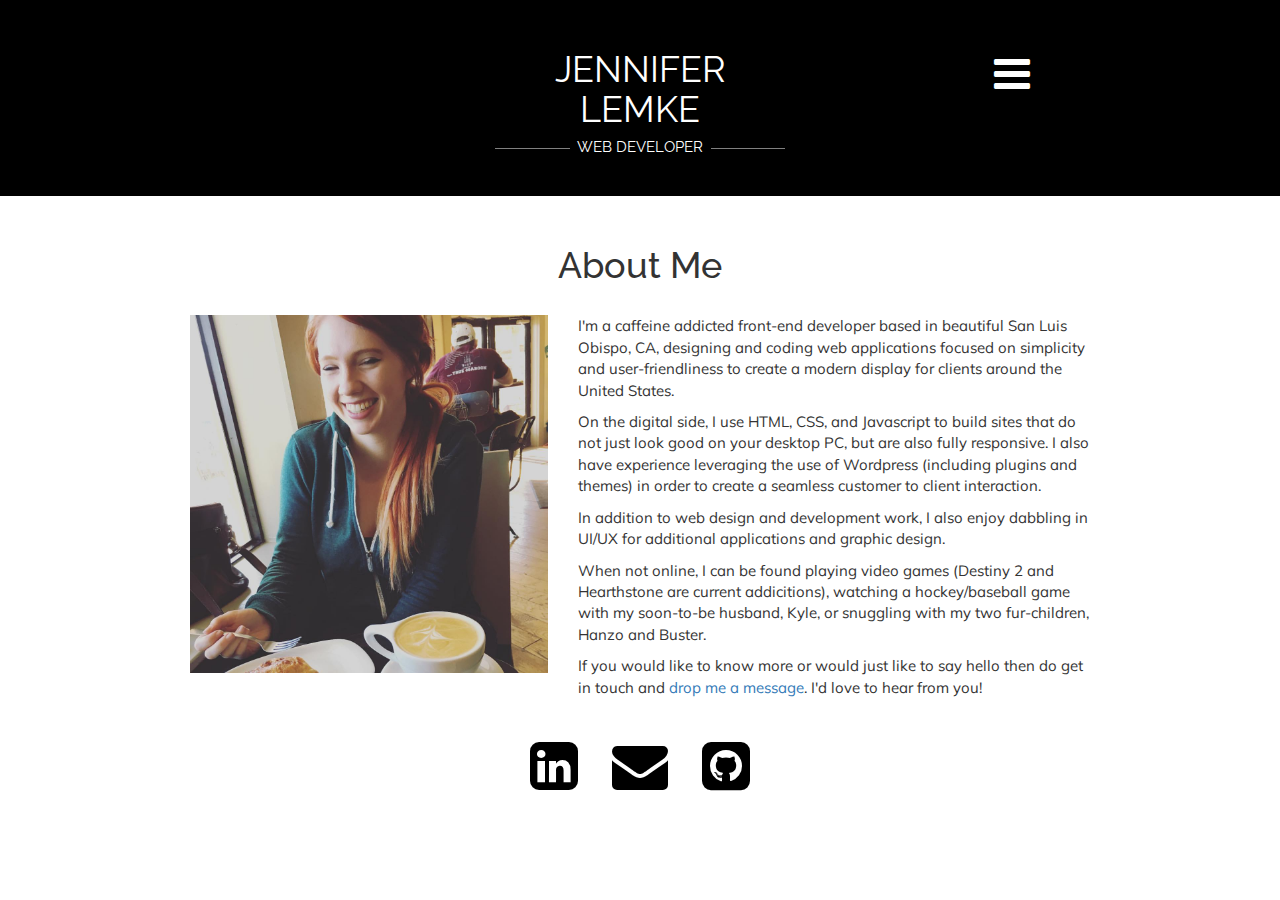
<file: about.html>
<!DOCTYPE html>
<html>

<head>
	
	<!-- Designed and Coded by: Jennifer Lemke -->
	<!-- Last Updated: 10/25/2017 -->
	
	<!-- Meta -->
	<meta charset="utf-8">
	<meta name="viewport" content="width=device-width, initial-scale=1.0">
  
	<!-- Stylesheets -->
	<link rel="stylesheet" href="./css/bootstrap.min.css">
	<link href="./css/style.css" rel="stylesheet">
	<link rel="stylesheet" href="./fonts/font-awesome-4.7.0/css/font-awesome.min.css">
	<link rel="stylesheet" href="./css/jquery.sidr.dark.css">
	<link href="https://fonts.googleapis.com/css?family=Raleway:100,200,300,400,700" rel="stylesheet">
	<link href="https://fonts.googleapis.com/css?family=Muli" rel="stylesheet">
	
	<!-- Javascript -->
	<script src="./js/jQuery.js"></script> 
	<script src="./js/image-hover.js"></script>
	<script src="./js/jquery.sidr.min.js"></script>
  
 

</head>

<body>
	<div class = "container">
		<header class="row" style = "background-color: #000000">
			<div class = "col-md-3 center-align">
				<h1 class = "white">Jennifer Lemke</h1>
				<h4 class = "white">Web Developer</h4>
			</div>
			<a id="simple-menu" href="#sidr"><i class="fa fa-bars fa-3x white" aria-hidden="true"></i></a>
			<div id="sidr">
				<ul>
					<li><a href="./index.html">Home</a></li>
					<li class = "active"><a href="#">About</a></li>
					<li><a href="./projects.html">Projects</a></li>
				</ul>
			</div>
			<script>
				$(document).ready(function() {
				$('#simple-menu').sidr();
				});
			</script>
		</header>


		<section>
            <div class="row content">
				<div class = "col-md-9 center">
            	<div class="col-md-12 center-align">
            		<h1>About Me</h1>
            	</div>
              <div class="col-md-5 about">
				<img class="img-responsive project-img" src="./images/about.jpg"/>
              </div> 
              <div class="col-md-7 about">
                <p>I'm a caffeine addicted front-end developer based in beautiful San Luis Obispo, CA, designing and coding web applications focused on simplicity and user-friendliness to create a modern display for clients around the United States.</p>

				<p>On the digital side, I use HTML, CSS, and Javascript to build sites that do not just look good on your desktop PC, but are also fully responsive. I also have experience leveraging the use of Wordpress (including plugins and themes) in order to create a seamless customer to client interaction.</p>
                <p>In addition to web design and development work, I also enjoy dabbling in UI/UX for additional applications and graphic design.</p>
				<p>When not online, I can be found playing video games (Destiny 2 and Hearthstone are current addicitions), watching a hockey/baseball game with my soon-to-be husband, Kyle, or snuggling with my two fur-children, Hanzo and Buster.</p>
				<p>If you would like to know more or would just like to say hello then do get in touch and <a href="mailto:jklemke03@gmail.com">drop me a message</a>. I'd love to hear from you!</p>	
              </div>
            </div>
		</div>
		</section>
       </div>
	   
		<footer>
			<div class="social center-align">
				<ul class="fa-ul">
					<li><a href = "https://www.linkedin.com/in/jennifer-lemke-31a90880/"><i class="fa fa-linkedin-square fa-4x" aria-hidden="true"></i></a></li>
					<li><a href = "mailto:jklemke03@gmail.com"><i class="fa fa-envelope fa-4x" aria-hidden="true"></i></a></li>
					<li><a href = "https://github.com/jklemke03"><i class="fa fa-github-square fa-4x" aria-hidden="true"></a></i>
				</ul>
			</div>
		</footer>

	</div>
</body>
</html>
</file>
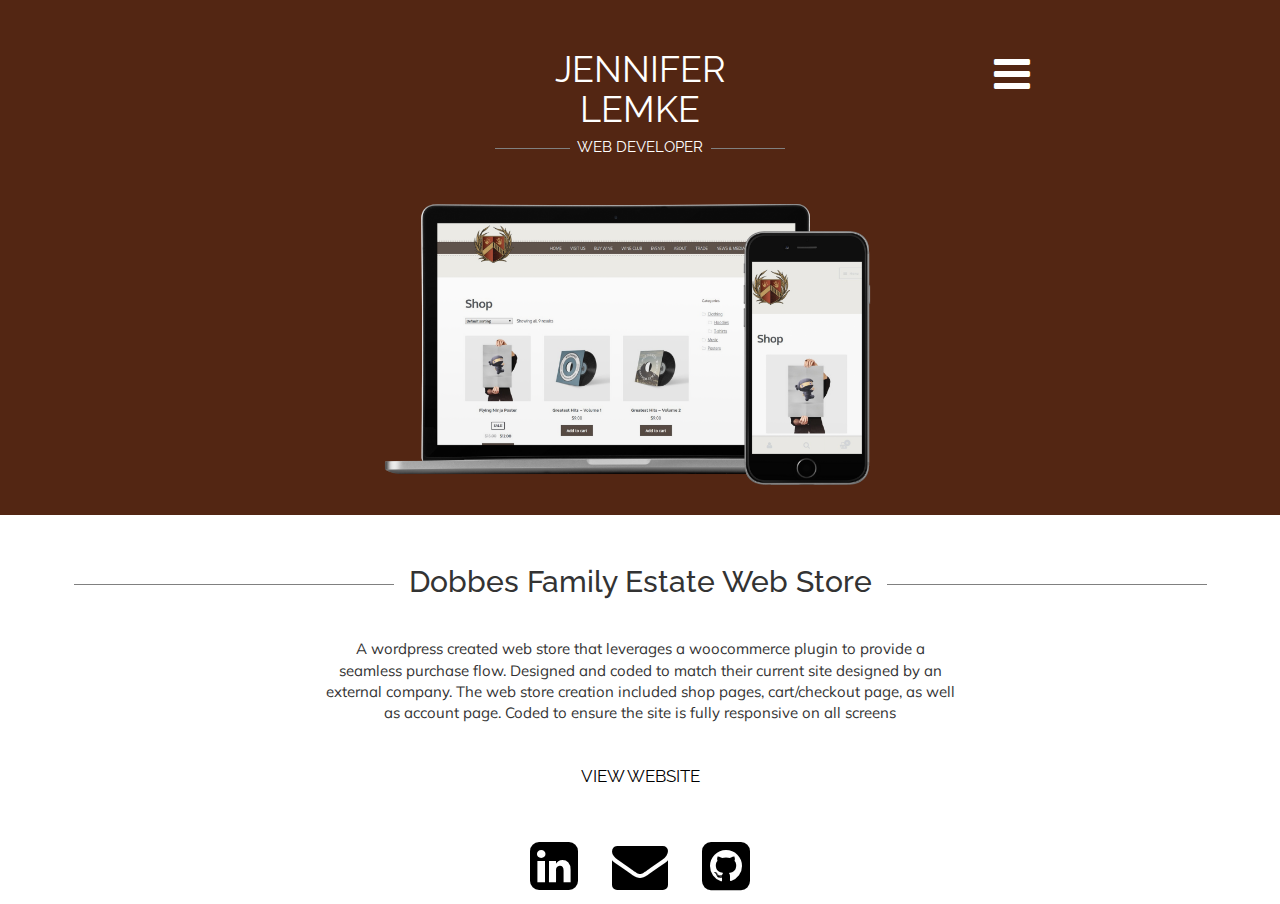
<file: dobbes.html>
<!DOCTYPE html>
<html>

<head>
	
	<!-- Designed and Coded by: Jennifer Lemke -->
	<!-- Last Updated: 10/25/2017 -->
	
	<!-- Meta -->
	<meta charset="utf-8">
	<meta name="viewport" content="width=device-width, initial-scale=1.0">
  
	<!-- Stylesheets -->
	<link rel="stylesheet" href="./css/bootstrap.min.css">
	<link href="./css/style.css" rel="stylesheet">
	<link rel="stylesheet" href="./fonts/font-awesome-4.7.0/css/font-awesome.min.css">
	<link rel="stylesheet" href="./css/jquery.sidr.dark.css">
	<link href="https://fonts.googleapis.com/css?family=Raleway:100,200,300,400,700" rel="stylesheet">
	<link href="https://fonts.googleapis.com/css?family=Muli" rel="stylesheet">
	
	<!-- Javascript -->
	<script src="./js/jQuery.js"></script> 
	<script src="./js/image-hover.js"></script>
	<script src="./js/jquery.sidr.min.js"></script>
  
 

</head>

<body>
	<div class = "container">
		<header class="row" style = "background-color: #532613">
			<div class = "col-md-3 center-align">
				<h1 class = "white">Jennifer Lemke</h1>
				<h4 class = "white">Web Developer</h4>
			</div>
			<a id="simple-menu" href="#sidr"><i class="fa fa-bars fa-3x white" aria-hidden="true"></i></a>
			<div id="sidr">
				<ul>
					<li><a href="./index.html">Home</a></li>
					<li><a href="./about.html">About</a></li>
					<li><a href="./projects.html">Projects</a></li>
				</ul>
			</div>
			<script>
				$(document).ready(function() {
				$('#simple-menu').sidr();
				});
			</script>
		</header>

		<section class = "row" style = "background-color: #532613">
			<div class = "col-md-5 section-image center-align">
				<img class = "img-responsive" src="./images/dobbes_2.png">
			</div>
		</section>
		<section class = "row">
			<div class = "col-md-6 center-align proj_detail">
				<h2>Dobbes Family Estate Web Store</h2>
				<p>A wordpress created web store that leverages a woocommerce plugin to provide a seamless purchase flow. Designed and coded to match their current site designed by an external company.
					The web store creation included shop pages, cart/checkout page, as well as account page. Coded to ensure the site is fully responsive on all screens</p>
				<a href = "http://6e6.8ca.myftpupload.com/">View Website</a>
			</div>
		</section>



		<footer>
			<div class="social center-align">
				<ul class="fa-ul">
					<li><a href = "https://www.linkedin.com/in/jennifer-lemke-31a90880/"><i class="fa fa-linkedin-square fa-4x" aria-hidden="true"></i></a></li>
					<li><a href = "mailto:jklemke03@gmail.com"><i class="fa fa-envelope fa-4x" aria-hidden="true"></i></a></li>
					<li><a href = "https://github.com/jklemke03"><i class="fa fa-github-square fa-4x" aria-hidden="true"></a></i>
				</ul>
			</div>
		</footer>

	</div>
</body>
</html>
</file>
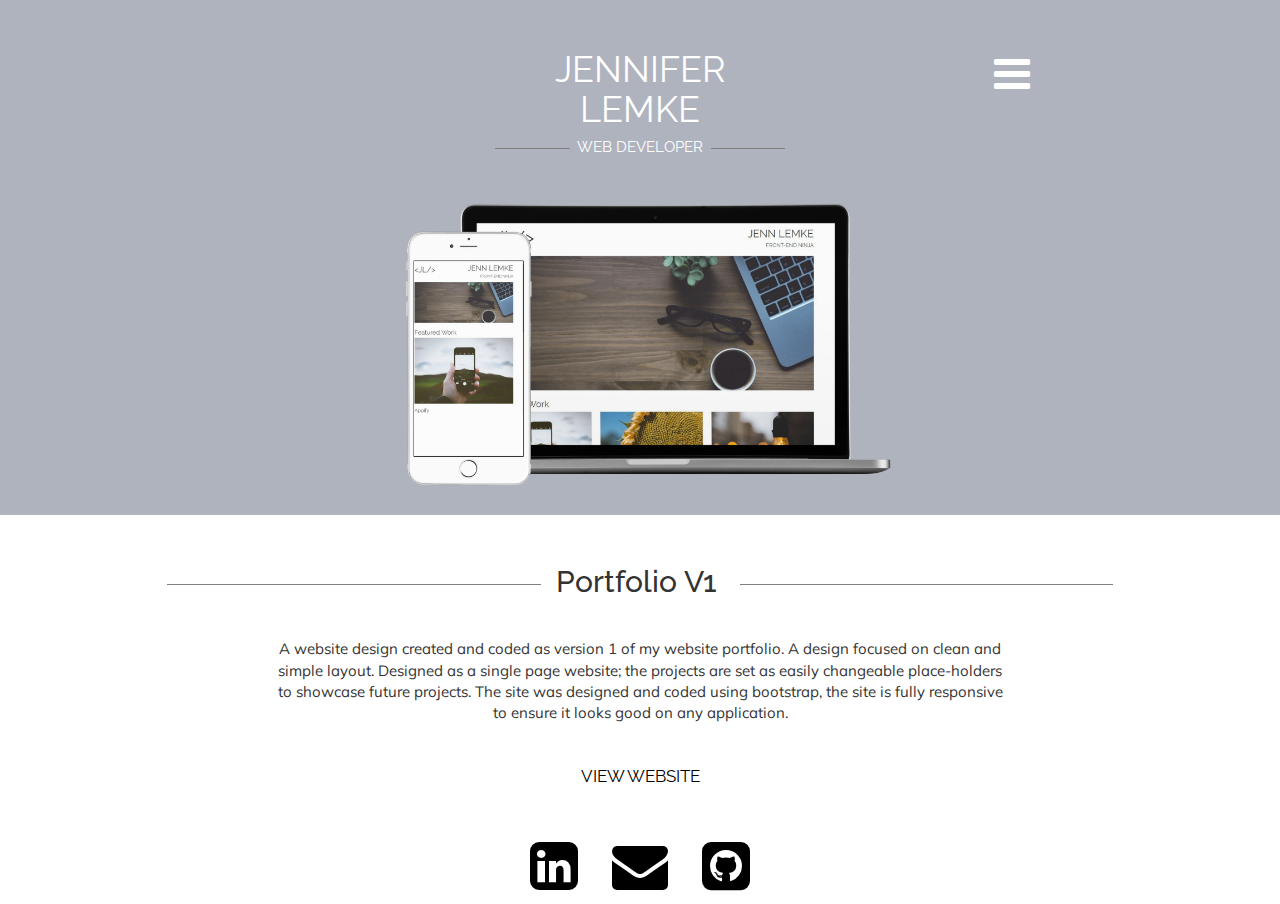
<file: portfolio.html>
<!DOCTYPE html>
<html>

<head>
	
	<!-- Designed and Coded by: Jennifer Lemke -->
	<!-- Last Updated: 10/25/2017 -->
	
	<!-- Meta -->
	<meta charset="utf-8">
	<meta name="viewport" content="width=device-width, initial-scale=1.0">
  
	<!-- Stylesheets -->
	<link rel="stylesheet" href="./css/bootstrap.min.css">
	<link href="./css/style.css" rel="stylesheet">
	<link rel="stylesheet" href="./fonts/font-awesome-4.7.0/css/font-awesome.min.css">
	<link rel="stylesheet" href="./css/jquery.sidr.dark.css">
	<link href="https://fonts.googleapis.com/css?family=Raleway:100,200,300,400,700" rel="stylesheet">
	<link href="https://fonts.googleapis.com/css?family=Muli" rel="stylesheet">
	
	<!-- Javascript -->
	<script src="./js/jQuery.js"></script> 
	<script src="./js/image-hover.js"></script>
	<script src="./js/jquery.sidr.min.js"></script>
  
 

</head>

<body>
	<div class = "container">
		<header class="row" style = "background-color: #AFB3BE">
			<div class = "col-md-3 center-align">
				<h1 class = "white">Jennifer Lemke</h1>
				<h4 class = "white">Web Developer</h4>
			</div>
			<a id="simple-menu" href="#sidr"><i class="fa fa-bars fa-3x white" aria-hidden="true"></i></a>
			<div id="sidr">
				<ul>
					<li><a href="./index.html">Home</a></li>
					<li><a href="./about.html">About</a></li>
					<li><a href="./projects.html">Projects</a></li>
				</ul>
			</div>
			<script>
				$(document).ready(function() {
				$('#simple-menu').sidr();
				});
			</script>
		</header>

		<section class="row" style = "background-color: #AFB3BE">
			<div class = "col-md-5 section-image center-align">
				<img class = "img-responsive" src="./images/portfolio.png">
			</div>
		</section>
		<section class="row">
			<div class = "col-md-7 center-align proj_detail">
				<h2>Portfolio V1 </h2>
				<p>A website design created and coded as version 1 of my website portfolio. A design focused on clean and simple layout. Designed as a single page website; the projects
					are set as easily changeable place-holders to showcase future projects. The site was designed and coded using bootstrap, the site is fully responsive to ensure it looks good on any application.</p>
				<a href = "./PortfolioV1/framework/index.html">View Website</a>
			</div>
		</section>



		<footer>
			<div class="social center-align">
				<ul class="fa-ul">
					<li><a href = "https://www.linkedin.com/in/jennifer-lemke-31a90880/"><i class="fa fa-linkedin-square fa-4x" aria-hidden="true"></i></a></li>
					<li><a href = "mailto:jklemke03@gmail.com"><i class="fa fa-envelope fa-4x" aria-hidden="true"></i></a></li>
					<li><a href = "https://github.com/jklemke03"><i class="fa fa-github-square fa-4x" aria-hidden="true"></a></i>
				</ul>
			</div>
		</footer>

	</div>
</body>
</html>
</file>
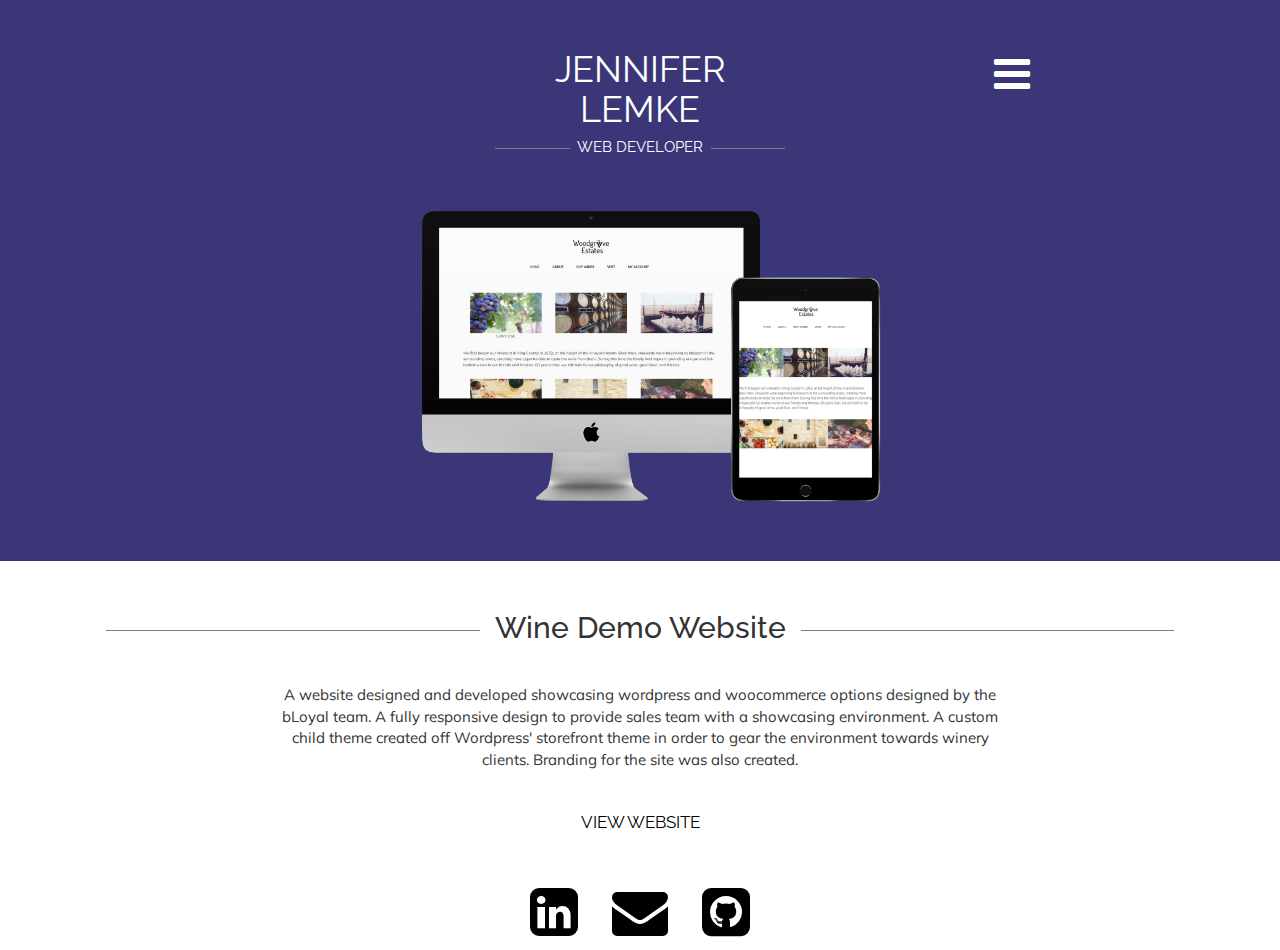
<file: winedemo.html>
<!DOCTYPE html>
<html>

<head>
	
	<!-- Designed and Coded by: Jennifer Lemke -->
	<!-- Last Updated: 10/25/2017 -->
	
	<!-- Meta -->
	<meta charset="utf-8">
	<meta name="viewport" content="width=device-width, initial-scale=1.0">
  
	<!-- Stylesheets -->
	<link rel="stylesheet" href="./css/bootstrap.min.css">
	<link href="./css/style.css" rel="stylesheet">
	<link rel="stylesheet" href="./fonts/font-awesome-4.7.0/css/font-awesome.min.css">
	<link rel="stylesheet" href="./css/jquery.sidr.dark.css">
	<link href="https://fonts.googleapis.com/css?family=Raleway:100,200,300,400,700" rel="stylesheet">
	<link href="https://fonts.googleapis.com/css?family=Muli" rel="stylesheet">
	
	<!-- Javascript -->
	<script src="./js/jQuery.js"></script> 
	<script src="./js/image-hover.js"></script>
	<script src="./js/jquery.sidr.min.js"></script>
  
 

</head>

<body>
	<div class = "container">
		<header class="row" style = "background-color:#3B3678">
			<div class = "col-md-3 center-align">
				<h1 class = "white">Jennifer Lemke</h1>
				<h4 class = "white">Web Developer</h4>
			</div>
			<a id="simple-menu" href="#sidr"><i class="fa fa-bars fa-3x white" aria-hidden="true"></i></a>
			<div id="sidr">
				<ul>
					<li><a href="./index.html">Home</a></li>
					<li><a href="./'about.html">About</a></li>
					<li><a href="./projects.html">Projects</a></li>
				</ul>
			</div>
			<script>
				$(document).ready(function() {
				$('#simple-menu').sidr();
				});
			</script>
		</header>

		<section class="row" style = "background-color:#3B3678">
			<div class = "col-md-5 section-image center-align">
				<img class = "img-responsive" src="./images/winedemo.png">
			</div>
		</section>
		<section class="row">
			<div class = "col-md-7 center-align proj_detail">
				<h2>Wine Demo Website</h2>
				<p>A website designed and developed showcasing wordpress and woocommerce options designed by the bLoyal team. A fully responsive design to provide sales team with a showcasing environment.
					A custom child theme created off Wordpress' storefront theme in order to gear the environment towards winery clients. Branding for the site was also created.</p>
				<a href = "http://55d.ad6.myftpupload.com/">View Website</a>
			</div>
		</section>

		<footer>
			<div class="social center-align">
				<ul class="fa-ul">
					<li><a href = "https://www.linkedin.com/in/jennifer-lemke-31a90880/"><i class="fa fa-linkedin-square fa-4x" aria-hidden="true"></i></a></li>
					<li><a href = "mailto:jklemke03@gmail.com"><i class="fa fa-envelope fa-4x" aria-hidden="true"></i></a></li>
					<li><a href = "https://github.com/jklemke03"><i class="fa fa-github-square fa-4x" aria-hidden="true"></a></i>
				</ul>
			</div>
		</footer>

	</div>
</body>
</html>
</file>
<file: css/style.css>
/* Set Default Styling */
.img-responsive {
    display: block;
    max-width: 100%;
    height: auto;
}

.row {
    margin: 0;
}

.row {
    display: -webkit-box;
    display: -ms-flexbox;
    display: -webkit-flex;
    display: flex;
    flex-wrap: wrap;
    width: 100%;
}

body{
font-family: 'Raleway', sans-serif;
}

.center-align {
    margin: auto !important;
    text-align: center;
}

/*Header Styling */

header {
    padding: 30px 0px 30px 0px;
}

header .col-3 {
    margin: 0 auto;
    text-align: center;
}



header h1, h4 {
    font-weight: 400;
	text-transform: uppercase;
}

h4:before,
h4:after {
 background-color: #808080;
 content: "";
 display: inline-block;
 height: 1px;
 position: relative;
 vertical-align: middle;
 width: 50%;
}

h4:before {
 right: 0.5em;
 margin-left: -50%;
}

h4:after {
 left: 0.5em;
 margin-right: -50%;
}

h2:before,
h2:after {
 background-color: #808080;
 content: "";
 display: inline-block;
 height: 1px;
 position: relative;
 vertical-align: middle;
 width: 50%;
}

h2:before {
 right: 0.5em;
 margin-left: -50%;
}

h2:after {
 left: 0.5em;
 margin-right: -50%;
}

h4{
    font-size: 15px;
    color: #666666;
	overflow: hidden;
    text-align: center;
}


h3 {
    text-transform: uppercase;
    color: #666666;
	padding: 0px 0px 10px 0px;
}

/* Content Styling */

.section-image{
	padding: 0px;
}

.content-section {
    padding: 60px 0px 0px 0px;
}

.project {
    padding: 0px 5px 0px 5px;
}

p {
    font-size: 15px;
    font-family: 'Muli', sans-serif;
}

.container{
	width: 100%;
	padding:0px;
}

.projects h4 {
    padding: 0px 0px 10px 0px;
}

.projects {
    padding: 0px 0px 40px 0px;
}

.contact h4 {
    padding-bottom: 10px;
}

.bio {
    padding: 0px 0px 40px 0px;
}



.cv-link a:hover {
    text-decoration: none;
}



.content-section p {
    padding: 0px 0px 15px 0px;
}

.cv-link:hover {
    border: #4A7023 solid 1px;
}

.cv-link {
    color: black;
    border: black solid 1px;
    border-radius: 3px;
    height: 62px;
    width: 209px;
    padding: 20px 40px;
}

.cv-link a {
    /* vertical-align: middle; */
    font-size: 18px;
    /* padding-top: 10px; */
    margin-top: 50px !important;
    color: black;
    /* font-weight: 600; */
}



.proj_detail {
    padding: 30px 0px 50px 0px;
}

.proj_detail p {
    padding: 30px 5px 30px 5px;
}

.proj_detail a {
    text-transform: uppercase;
    color: black;
    font-size: 17px;
}

.white {
    color: white;
}

.content {
    padding: 30px 0px 30px 0px;
}

.center{
	margin: 0 auto;
}

.content h1 {
    padding: 0px 0px 20px 0px;
}

/* Hamburger Menu Style */

a#simple-menu {
    position: absolute;
    right: 250px;
    top: 53px;
}

/* Footer Styling */

li {
    display: inline-block;
}

.social ul li {
    padding: 0px 30px 0px 0px;
}

i {
    color: black;
}

/* Tablet - Mobile Hamburger Menu Style */

@media(max-width: 736px) {
	a#simple-menu {
		top: 10px;
		left: 15px;
	}
}
</file>
